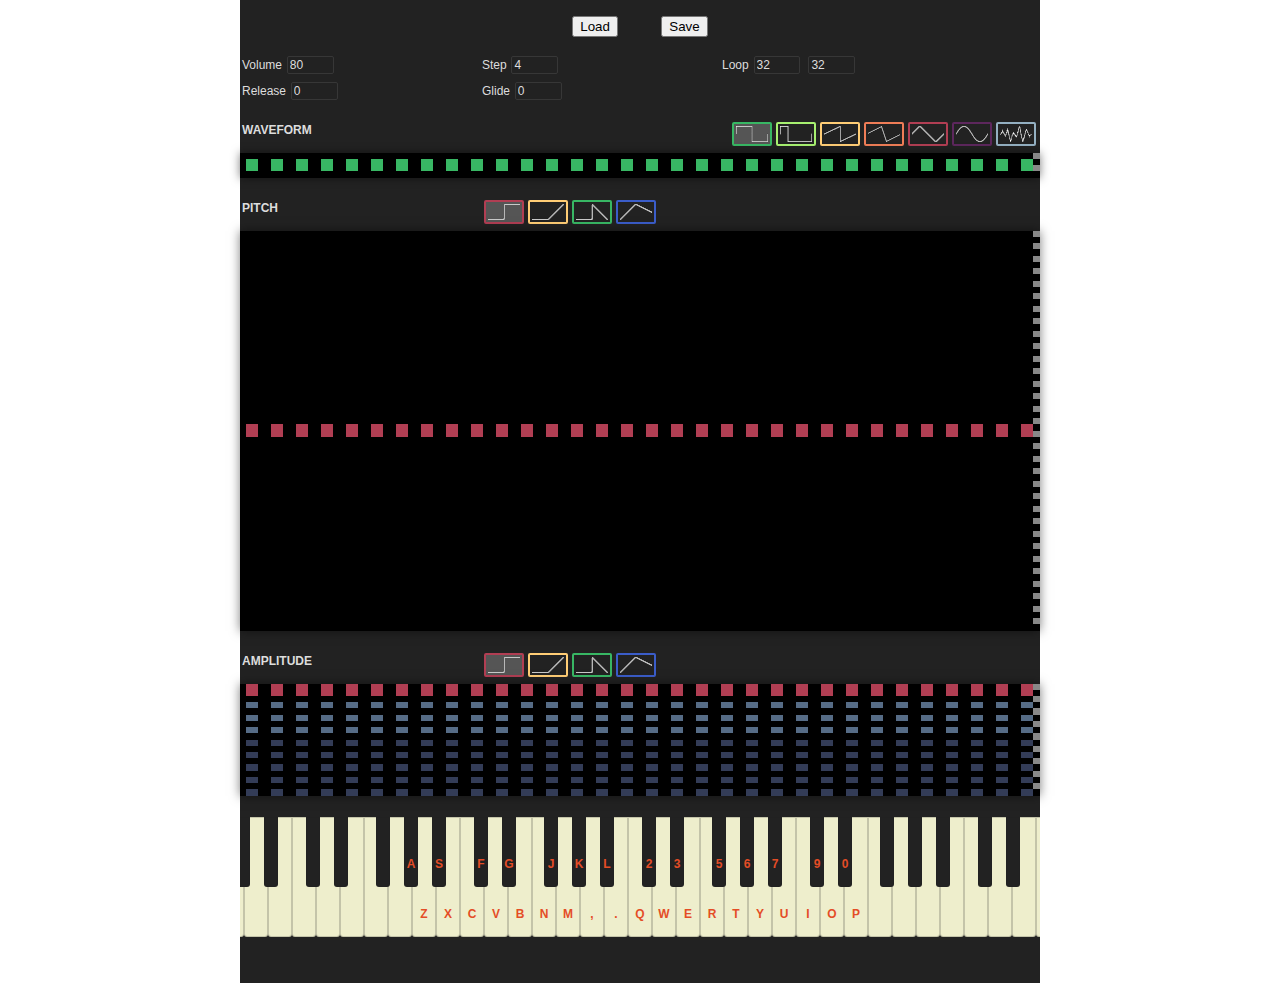
<file: AWPatchEditor/editor.html>
<!DOCTYPE html>
<html>
  <head>
    <meta charset="utf-8" />
    <title>AW Patch Editor</title>
    <link rel="stylesheet" href="editor.css">
  </head>
  <body>
    <div class="container">
      <div class="row" id="button-row" style="text-align: center; display: none;">
        <br>
        <button id="load-button" style="margin: 0px 20px;" title="Load patch from a file" onclick="document.getElementById('fileinput-load').click();">
          Load
          <input id="fileinput-load" type="file" name="file" style="display: none" />
        </button>
        <button id="save-button" style="margin: 0px 20px;" title="Save patch to a file">
          Save
        </button>
      </div>
      
      <br>
      
      <div class="row">
        <div class="column" style="width: 30%;">
          <label title="Master volume">Volume<input type="number" id="volume" min="0" max="100" onchange="volumeChanged()" /></label>
        </div>
        
        <div class="column" style="width: 30%;">
          <label title="Step duration in 1/120 seconds">Step<input type="number" id="stepsize" min="1" max="255" onchange="stepChanged()" /></label>
        </div>
        
        <div class="column" style="width: 40%;">
          <label>Loop<input type="number" id="loop_start" title="Loop start" min="0" max="32" onchange="loopChanged()" /></label>
          <input type="number" id="env_length" title="Envelope length" min="0" max="32" onchange="loopChanged()" />
        </div>
      </div>
      
      <div class="row">
        <div class="column" style="width: 30%;">
          <label title="Release time in steps">Release<input type="number" id="release" min="0" max="255" onchange="releaseChanged()" /></label>
        </div>
        
        <div class="column" style="width: 30%;">
          <label title="Pitch glide time in steps (0 to disable)">Glide<input type="number" id="glide" min="0" max="255" onchange="glideChanged()" /></label>
        </div>
      </div>
      
      <br>
      
      <div class="row">
        <div class="column" style="width: 25%;">
          <b>WAVEFORM</b>
        </div>
        
        <div class="column" style="width: 75%;">
          <div id="waveforms">
            <span class="item" title="Square (double-click to set all)" onclick="waveformSelected('square')" ondblclick="waveformSet('square')"><div id="square"></div></span>
            <span class="item" title="Pulse (double-click to set all)" onclick="waveformSelected('pulse')" ondblclick="waveformSet('pulse')"><div id="pulse"></div></span>
            <span class="item" title="Sawtooth (double-click to set all)" onclick="waveformSelected('sawtooth')" ondblclick="waveformSet('sawtooth')"><div id="sawtooth"></div></span>
            <span class="item" title="Softsaw (double-click to set all)" onclick="waveformSelected('softsaw')" ondblclick="waveformSet('softsaw')"><div id="softsaw"></div></span>
            <span class="item" title="Triangle (double-click to set all)" onclick="waveformSelected('triangle')" ondblclick="waveformSet('triangle')"><div id="triangle"></div></span>
            <span class="item" title="Sine (double-click to set all)" onclick="waveformSelected('sine')" ondblclick="waveformSet('sine')"><div id="sine"></div></span>
            <span class="item" title="Noise (double-click to set all)" onclick="waveformSelected('noise')" ondblclick="waveformSet('noise')"><div id="noise"></div></span>
          </div>
        </div>
      </div>
      
      <div class="row">
        <canvas id="waveform-canvas" class="envelope-canvas" width="128" height="4"></canvas>
      </div>
      
      <br>
      
      <div class="row">
        <div class="column" style="width: 30%;">
          <b>PITCH</b>
        </div>
        
        <div class="column" style="width: 70%;">
          <div id="pitch-effects" class="tools">
            <span class="item" title="Step (double-click to set all)" onclick="pitchEffectSelected('step')" ondblclick="pitchEffectSet('step')"><div id="step"></div></span>
            <span class="item" title="Attack (double-click to set all)" onclick="pitchEffectSelected('attack')" ondblclick="pitchEffectSet('attack')"><div id="attack"></div></span>
            <span class="item" title="Decay (double-click to set all)" onclick="pitchEffectSelected('decay')" ondblclick="pitchEffectSet('decay')"><div id="decay"></div></span>
            <span class="item" title="Slide (double-click to set all)" onclick="pitchEffectSelected('slide')" ondblclick="pitchEffectSet('slide')"><div id="slide"></div></span>
          </div>
        </div>
      </div>
      
      <div class="row">
        <canvas id="pitchenv-canvas" class="envelope-canvas" width="128" height="64"></canvas>
      </div>
      
      <br>
      
      <div class="row">
        <div class="column" style="width: 30%;">
          <b>AMPLITUDE</b>
        </div>
        
        <div class="column" style="width: 70%;">
          <div id="amplitude-effects" class="tools">
            <span class="item" title="Step (double-click to set all)" onclick="amplitudeEffectSelected('step')" ondblclick="amplitudeEffectSet('step')"><div id="step"></div></span>
            <span class="item" title="Attack (double-click to set all)" onclick="amplitudeEffectSelected('attack')" ondblclick="amplitudeEffectSet('attack')"><div id="attack"></div></span>
            <span class="item" title="Decay (double-click to set all)" onclick="amplitudeEffectSelected('decay')" ondblclick="amplitudeEffectSet('decay')"><div id="decay"></div></span>
            <span class="item" title="Slide (double-click to set all)" onclick="amplitudeEffectSelected('slide')" ondblclick="amplitudeEffectSet('slide')"><div id="slide"></div></span>
          </div>
        </div>
      </div>
      
      <div class="row">
        <canvas id="ampenv-canvas" class="envelope-canvas" width="128" height="18"></canvas>
      </div>
      
      <br>
      
      <div class="row">
        <div id="pianokeyb-container">
          <div id="pianokeyb"></div>
        </div>
      </div>
      
      <br>
    </div>

    <script src="editor.js"></script>
  </body>
</html>
</file>
<file: AWPatchEditor/editor.css>
:root {
  --text-bg-color: #222222;
  --text-color: #dddddd;
  --hover-color: #555555;
  --active-color: #555555;
  --border-color: #373737;
  --border-radius: 2px;
}

* { margin: 0; }

body {
  font-family: Sans-serif, Arial;
  font-size: 12px;
  color: var(--text-color);
}

/* Text input styling */
input[type=number] {
  font-size: 12px;
  margin-left: 0.4em;
  vertical-align: middle;
  position: relative;
  bottom: .08em;
  width: 3.4em;
  background-color: var(--text-bg-color);
  color: var(--text-color);
  border: solid 1px var(--border-color);
  border-radius: var(--border-radius);
}
input[type=number]:hover {
  background-color: var(--hover-color);
}
input[type=number]:focus {
  background-color: var(--active-color);
}

/* Checkbox input styling */
input[type=checkbox] {
  vertical-align: middle;
  position: relative;
  bottom: .08em;
  margin-right: 0.4em;
}

.container {
  width: 75%;
  min-width: 420px;
  max-width: 800px;
  margin: auto;
  background-color: #222;
}
.row {
  padding: 2px 0px;
  background-color: #222;
}
.row:after {
  content: "";
  display: table;
  clear: both;
}
.column {
  float: left;
  padding: 2px;
  box-sizing: border-box;
}

#waveforms {
  display: inline-block; /* make div as wide as its content */
  vertical-align: middle;
  float: right;
  position: relative;
  bottom: .08em;
}

#waveforms .item {
  float: left;
  margin: 0px 2px 0px 2px;
  padding: 2px;
  border: 2px solid var(--border-color);
  border-radius: var(--border-radius);
  cursor: pointer;
  width: 32px;
  height: 16px;
}

#square {
  width: 100%;
  height: 100%;
  background: url('waveforms.png') 0 0px no-repeat;
}
#pulse {
  width: 100%;
  height: 100%;
  background: url('waveforms.png') 0 -16px no-repeat;
}
#sawtooth {
  width: 100%;
  height: 100%;
  background: url('waveforms.png') 0 -32px no-repeat;
}
#softsaw {
  width: 100%;
  height: 100%;
  background: url('waveforms.png') 0 -48px no-repeat;
}
#triangle {
  width: 100%;
  height: 100%;
  background: url('waveforms.png') 0 -64px no-repeat;
}
#sine {
  width: 100%;
  height: 100%;
  background: url('waveforms.png') 0 -80px no-repeat;
}
#noise {
  width: 100%;
  height: 100%;
  background: url('waveforms.png') 0 -96px no-repeat;
}

.tools {
  display: inline-block; /* make div as wide as its content */
  vertical-align: middle;
  position: relative;
  bottom: .08em;
}

.tools .item {
  float: left;
  margin: 0px 2px 0px 2px;
  padding: 2px;
  border: 2px solid var(--border-color);
  border-radius: var(--border-radius);
  cursor: pointer;
  width: 32px;
  height: 16px;
}

#step {
  width: 100%;
  height: 100%;
  background: url('effects.png') 0 0px no-repeat;
}
#attack {
  width: 100%;
  height: 100%;
  background: url('effects.png') 0 -16px no-repeat;
}
#decay {
  width: 100%;
  height: 100%;
  background: url('effects.png') 0 -32px no-repeat;
}
#slide {
  width: 100%;
  height: 100%;
  background: url('effects.png') 0 -48px no-repeat;
}


.envelope-canvas {
  box-shadow: 0px 0px 10px 0px rgba(0, 0, 0, 0.5);
  position: relative;
  width: 100%;
  display: inline-block;
  user-select: none; -moz-user-select: none; -webkit-user-select: none;
}

.pianokey {
  position: absolute;
  border: 1px solid rgba(32,32,32,0.2);
  border-radius: 0px 0px 3px 3px;
  box-sizing: border-box;
  cursor: default;
}
.pianokey:hover {
  background-color: #71DB90;
}

.white {
  background-color: #eec;
  color: #31f;
  z-index: 0;
}

.black {
  background-color: #222;
  color: #fff;
  z-index: 1;
}

.pianokey .label {
  position: absolute;
  bottom: 15px;
  left: 0px;
  right: 0px;
  color: #e44d26;
  text-align: center;
  pointer-events: none;
}

#pianokeyb-container {
  margin: 0 auto;
  white-space: nowrap;
  overflow-x: scroll;
  overflow-y: hidden;
  width: 100%;
  height: 150px;
}

#pianokeyb {
  position: relative;
  user-select: none; -moz-user-select: none; -webkit-user-select: none;
}

/*.tooltip{
  position: relative;
  background: rgba(255,255,255,0.3);
  padding: 2px 6px;
  border-radius: 100%;
  cursor: help;
}*/

.tooltip {
  position: relative;
  display: inline-block;
  margin-left: 8px;
  padding: 2px 6px;
  background: #257179;
  border-radius: 100%;
  cursor: default;
}

/* Tooltip text */
.tooltip .tooltiptext {
  visibility: hidden;
  width: 320px;
  background-color: var(--text-color);
  color: var(--text-bg-color);
  /*text-align: center;*/
  padding: 5px 5px;
  border-radius: 3px;
 
  /* Position the tooltip text - see examples below! */
  position: absolute;
  z-index: 2;
  top: 100%;
  left: 50%;
  margin-left: -40px;
  margin-top: 5px;
}

.tooltip .tooltiptext::after {
  content: " ";
  position: absolute;
  bottom: 100%;  /* At the top of the tooltip */
  left: 40px;
  margin-left: -5px;
  border-width: 5px;
  border-style: solid;
  border-color: transparent transparent var(--text-color) transparent;
}

/* Show the tooltip text when you mouse over the tooltip container */
.tooltip:hover .tooltiptext {
  visibility: visible;
}

ul {
  padding: 0 0 0 15px;
}
</file>
